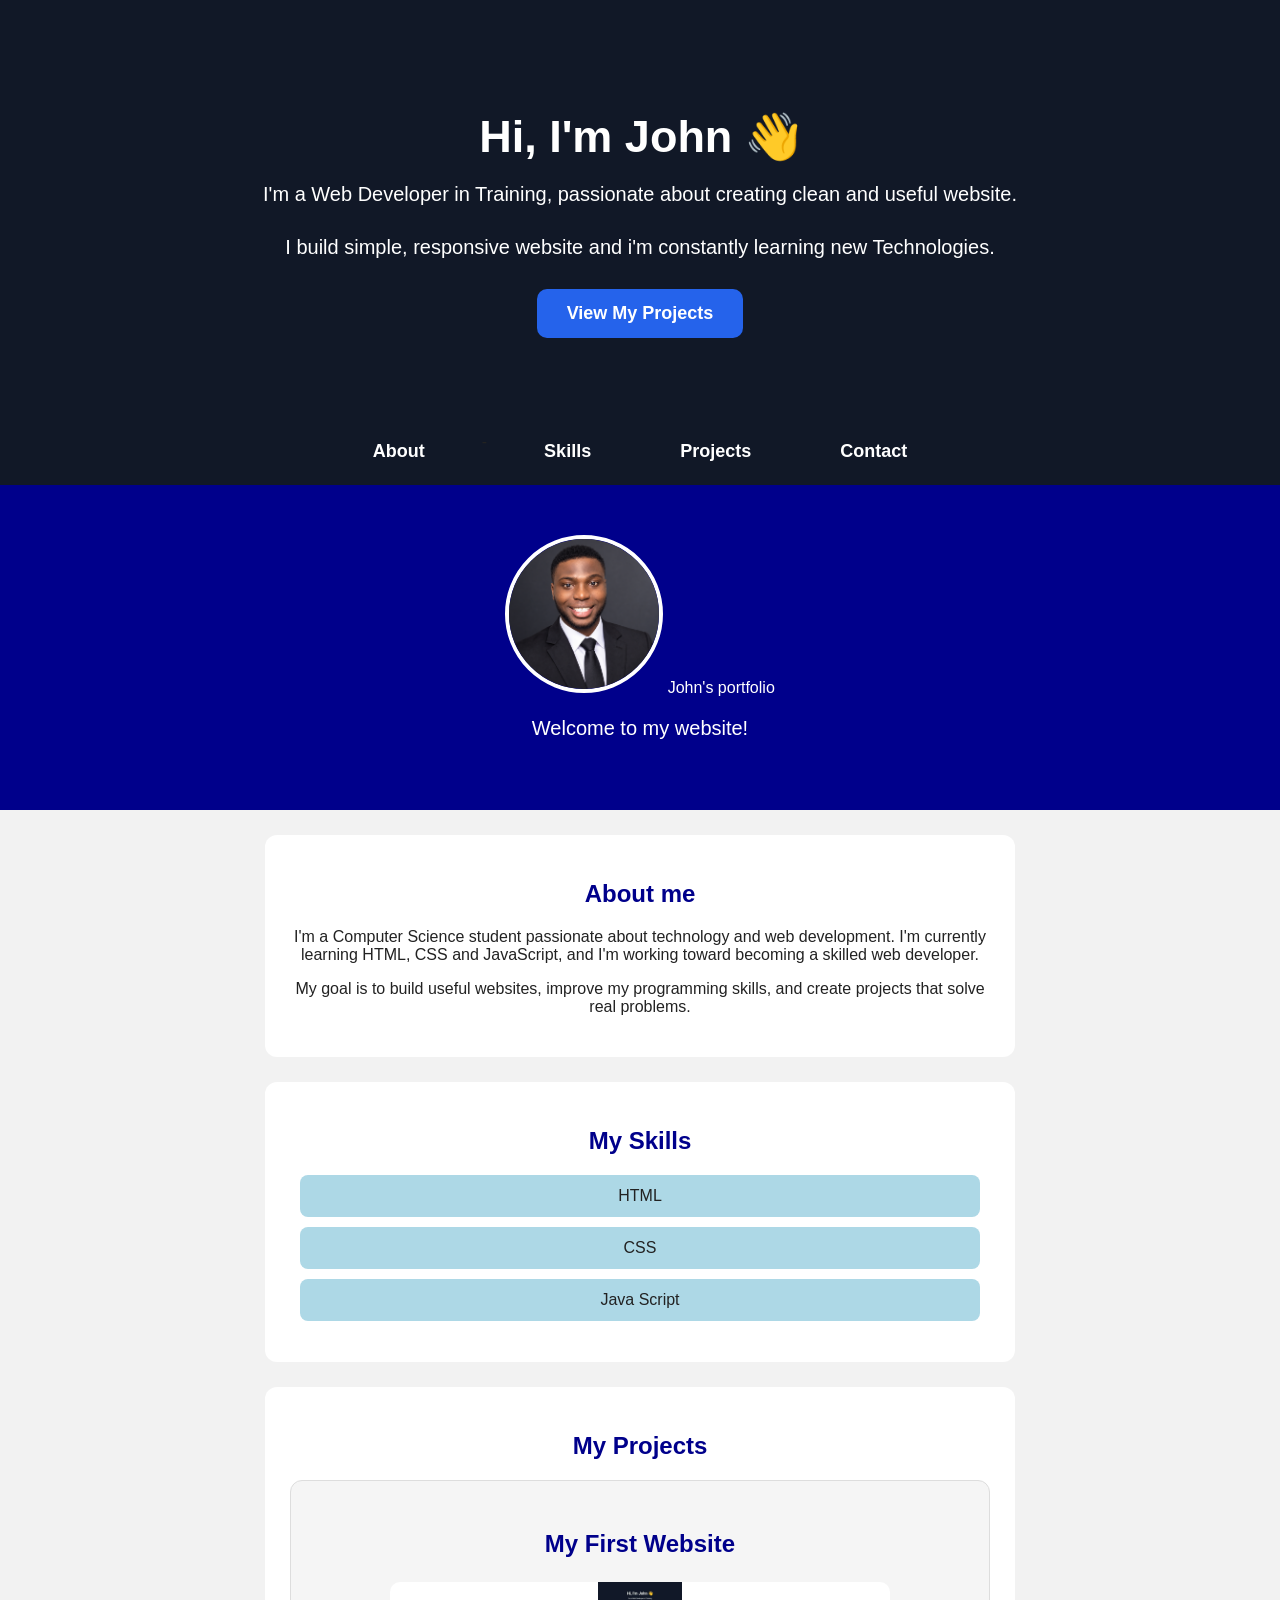
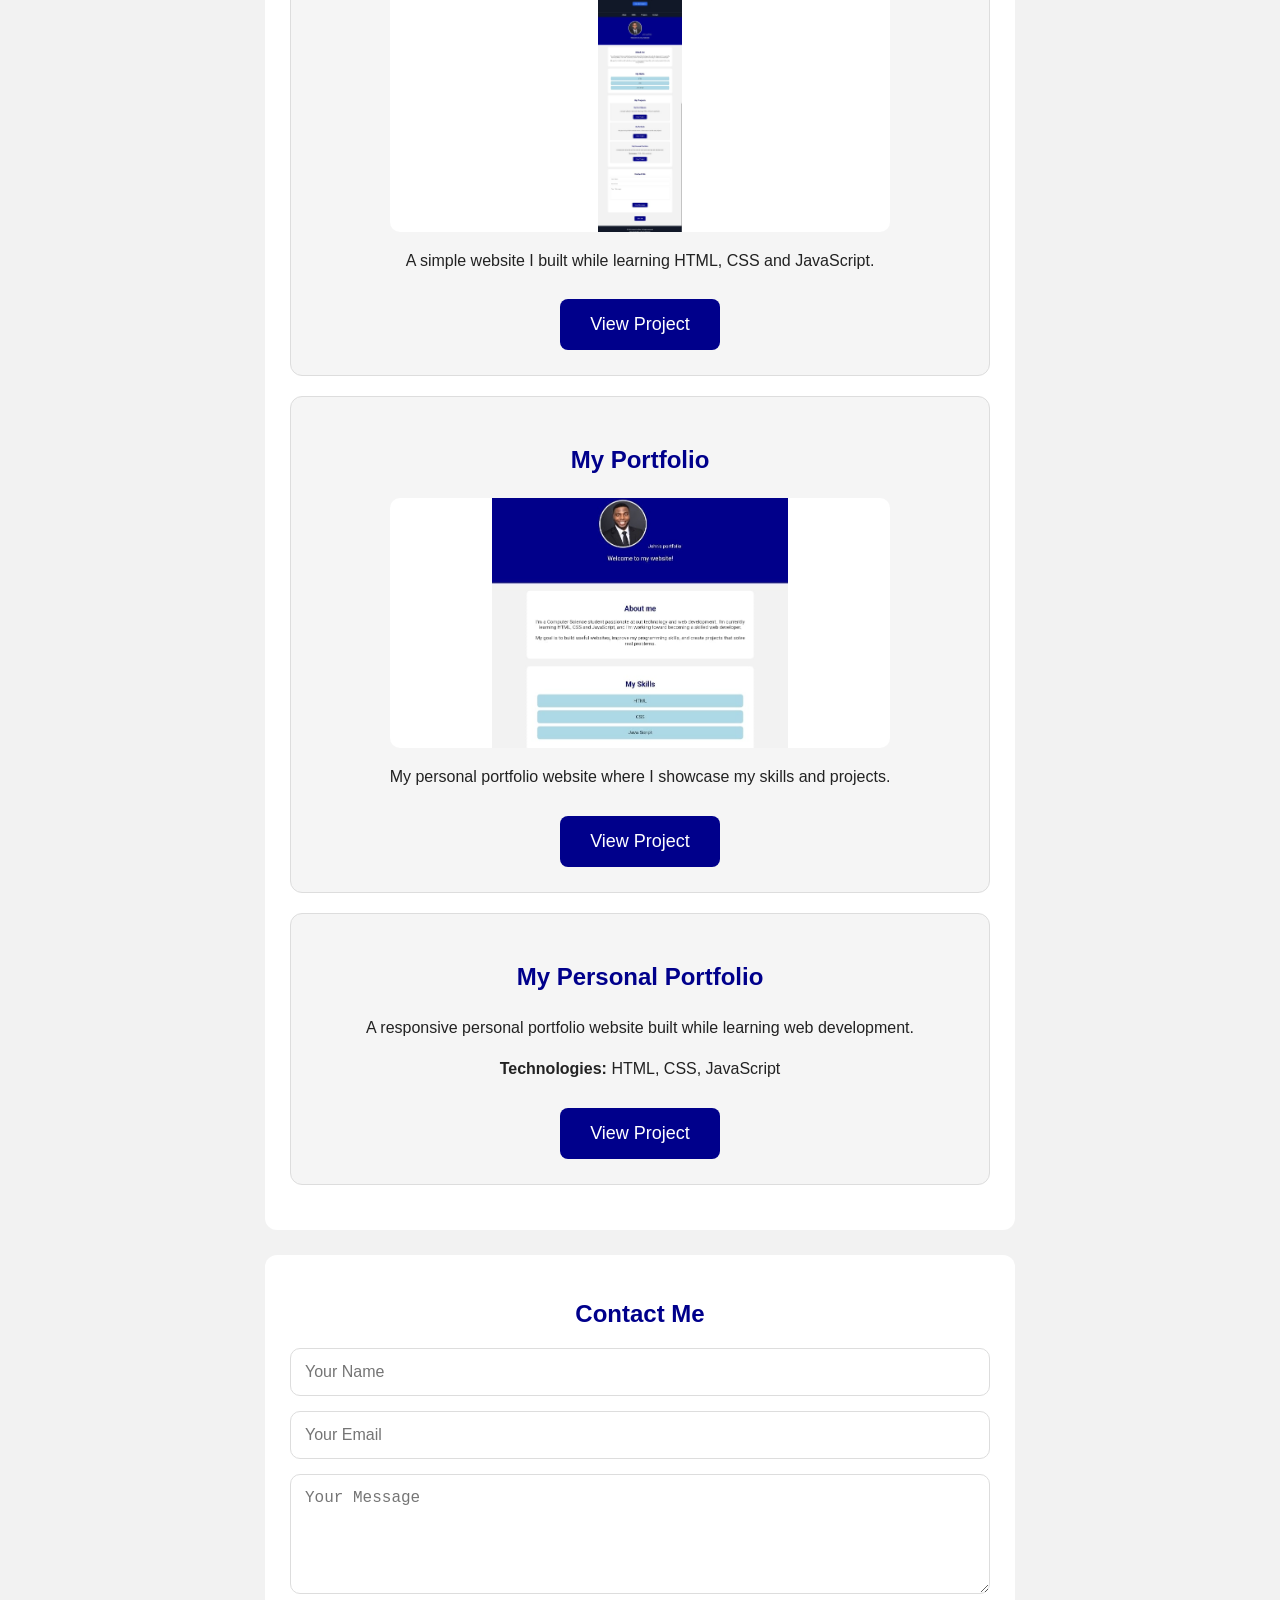
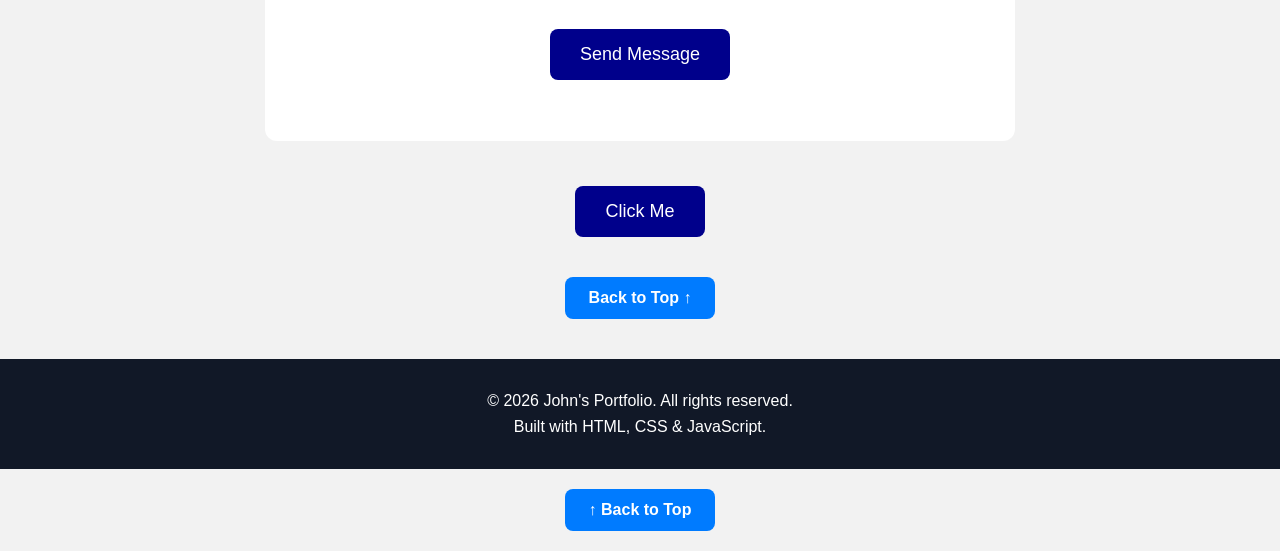
<file: index.html>
<!DOCTYPE html>
<html>
    <head>
        <title>John's portfolio</title>
        <link rel="stylesheet" href="style.css">
    </head>

    <body>
        <header class="hero">
    <h1>Hi, I'm John 👋</h1>

    <p>I'm a Web Developer in Training, passionate about creating clean and useful website.</p>

<p>I build simple, responsive website and i'm constantly learning new Technologies.</p>

    <a href="#projects" class="hero-button">View My Projects</a>
</header>
        <nav>
    <a href="#about">About</a>-
    <a href="#skills">Skills</a>
    <a href="#projects">Projects</a>
    <a href="#contact">Contact</a>
</nav>

        <header>
            <img src="profile.jpg" alt="My profile picture" class="profile-picture">

            <hi>John's portfolio</hi>
            <p>Welcome to my website!</p>
        </header>

        <section id="about">
            <h2>About me</h2>
            <p>
    I'm a Computer Science student passionate about technology
    and web development. I'm currently learning HTML, CSS and
    JavaScript, and I'm working toward becoming a skilled web developer.
</p>
<p>
    My goal is to build useful websites, improve my programming
    skills, and create projects that solve real problems.
</p>

        </section>

        <section id="Skills">
            <h2>My Skills</h2>
            <ul>
                <li>HTML</li>
                <li>CSS</li>
                <li>Java Script</li>
            </ul>
        </section>
        
        <section id="projects">
    <h2>My Projects</h2>


    <div class="project">
        <h3>My First Website</h3>
        <img src="project1.jpg" alt="My First Website" class="project-image">

        <p>
            A simple website I built while learning HTML, CSS and JavaScript.
        </p>
         
        <a href="project1.html">
        <button>View Project</button>
        </a>
    </div>

    <div class="project">
        <h3>My Portfolio</h3>

        <img src="project2.jpg" alt="My Portfolio" class="project-image">
        
        <p>
            My personal portfolio website where I showcase my skills and projects.
        </p>
        <a href="project2.html">
        <button>View Project</button>
        </a>
    </div>

    <div class="project">
    <h3>My Personal Portfolio</h3>

    <p>
        A responsive personal portfolio website built while learning
        web development.
    </p>

    <p><strong>Technologies:</strong> HTML, CSS, JavaScript</p>

    <a href="index.html">
        <button>View Project</button>
    </a>
</div>
</section>

     <section id="contact">
    <h2>Contact Me</h2>

    <form onsubmit="sendMessage(event)">

        <input type="text" id="name" placeholder="Your Name" required>

        <input type="email" id="email" placeholder="Your Email" required>

        <textarea id="message" placeholder="Your Message" required></textarea>

        <button type="submit">Send Message</button>

    </form>

    <p id="response"></p>
</section>

        <button onclick="sayHello()">Click Me</button>

        <button id="backToTop" onclick="window.scrollTo({top: 0, behavior: 'smooth'})">
    Back to Top ↑
</button>
        <footer>
    <p>© 2026 John's Portfolio. All rights reserved.</p>
    <p>Built with HTML, CSS & JavaScript.</p>
</footer>

        <script src="script.js"></script>
        <button id="backToTop" onclick="window.scrollTo({top: 0, behavior: 'smooth'})">
  ↑ Back to Top
</button>
        
    </body>
</html>
</file>
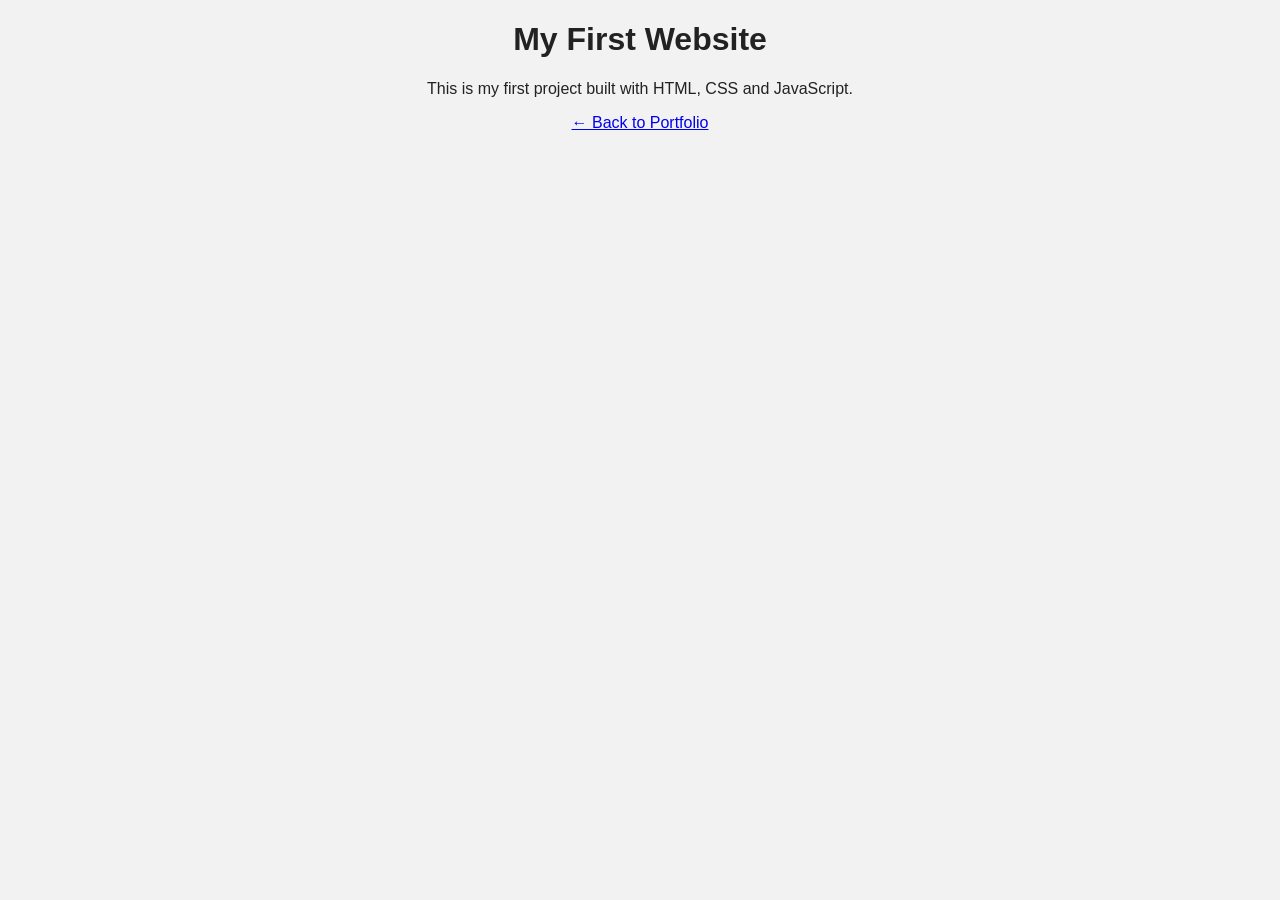
<file: project1.html>
<!DOCTYPE html>
<html>
<head>
    <title>My First Website</title>
    <link rel="stylesheet" href="style.css">
</head>

<body>

    <h1>My First Website</h1>

    <p>
        This is my first project built with HTML, CSS and JavaScript.
    </p>

    <a href="index.html">← Back to Portfolio</a>

</body>
</html>
</file>
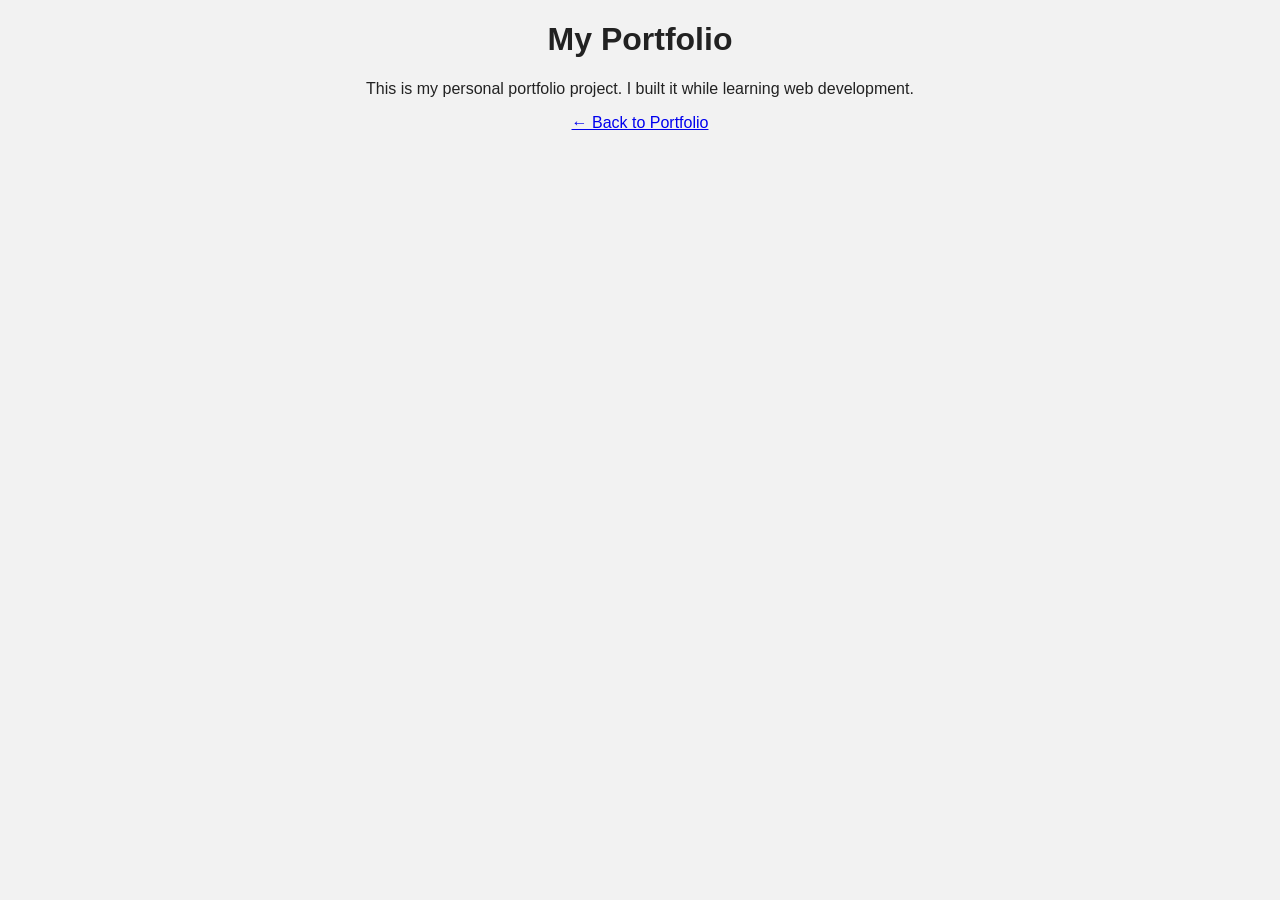
<file: project2.html>
<!DOCTYPE html>
<html>
<head>
    <title>My Portfolio Project</title>
    <link rel="stylesheet" href="style.css">
</head>

<body>

    <h1>My Portfolio</h1>

    <p>
        This is my personal portfolio project.
        I built it while learning web development.
    </p>

    <a href="index.html">← Back to Portfolio</a>

</body>
</html>
</file>
<file: style.css>
body {
    font-family: Arial, sans-serif;
    margin: 0;
    background-color: #f2f2f2;
    color: #222;
    text-align: center;
}

header {
    background-color: darkblue;
    color: white;
    padding: 50px 20px;
}

header h1 {
    font-size: 40px;
    margin-bottom: 10px;
}

header p {
    font-size: 20px;
}

section {
    background-color: white;
    margin: 25px auto;
    padding: 25px;
    width: 80%;
    max-width: 700px;
    border-radius: 12px;
}

section h2 {
    color: darkblue;
}

ul {
    list-style: none;
    padding: 0;
}

li {
    background-color: lightblue;
    margin: 10px;
    padding: 12px;
    border-radius: 8px;
}

button {
    background-color: darkblue;
    color: white;
    border: none;
    padding: 15px 30px;
    border-radius: 8px;
    font-size: 18px;
    cursor: pointer;
    margin: 20px;
}

button {
    transition: 0.3s;
}

button:hover {
    background-color: #2563eb;
    transform: translateY(-2px);
    box-shadow: 0 5px 15px rgba(0, 0, 0, 0.2);
}

nav {
    background-color: #111;
    padding: 15px;
}

nav a {
    color: white;
    text-decoration: none;
    margin: 0 20px;
    font-size: 18px;
}

nav a:hover {
    color: lightblue;
}

.profile-picture {
    width: 150px;
    height: 150px;
    border-radius: 50%;
    object-fit: cover;
    border: 4px solid white;
}

.project {
    background-color: #f5f5f5;
    padding: 20px;
    margin: 20px 0;
    border-radius: 10px;
    border: 1px solid #ddd;
}

.project h3 {
    color: darkblue;
}

.project p {
    font-size: 16px;
    line-height: 1.6;
}

.project button {
    margin: 10px 0 0;
}

form {
    display: flex;
    flex-direction: column;
    gap: 15px;
}

input,
textarea {
    padding: 14px;
    font-size: 16px;
    border: 1px solid #ddd;
    border-radius: 10px;
    outline: none;
    transition: 0.3s;
    box-sizing: border-box;
    width: 100%;
}

input:focus,
textarea:focus {
    border-color: #2563eb;
    box-shadow: 0 0 5px rgba(37, 99, 235, 0.3);
}

textarea { 
    height: 120px;
    resize: vertical;
}

form button {
    align-self: center;
}

.hero {
    text-align: center;
    padding: 80px 20px;
    background: #111827;
    color: white;
}

.hero h1 {
    font-size: 45px;
    margin-bottom: 15px;
}

.hero p {
    font-size: 20px;
    margin-bottom: 30px;
}

.hero-button {
    display: inline-block;
    padding: 12px 25px;
    background: #2563eb;
    color: white;
    text-decoration: none;
    border-radius: 8px;
}

.hero-button:hover {
    background: #1d4ed8;
}

.hero-button {
    display: inline-block;
    padding: 14px 30px;
    background-color: #2563eb;
    color: white;
    text-decoration: none;
    border-radius: 10px;
    font-size: 18px;
    font-weight: bold;
    transition: 0.3s;
}

.hero-button:hover {
    background-color: #1d4ed8;
    transform: translateY(-2px);
}

nav {
    position: sticky;
    top: 0;
    z-index: 1000;

    display: flex;
    justify-content: center;
    gap: 25px;

    padding: 15px;
    background: #111827;
}

nav a {
    color: white;
    text-decoration: none;
    font-weight: bold;
    padding: 8px 12px;
    border-radius: 6px;
    transition: 0.3s;
}

nav a:hover {
    color: #60a5fa;
    background-color: #1f2937;
}

nav a:hover {
    color: #60a5fa;
}

@media (max-width: 600px) {

    nav {
        flex-direction: column;
        align-items: center;
        gap: 10px;
    }

    .hero {
        padding: 50px 15px;
    }

    .hero h1 {
        font-size: 32px;
    }

    .hero p {
        font-size: 17px;
    }

    section {
        padding: 20px;
    }

    .project {
        margin: 15px 0;
        padding: 15%;
        width: 100%;
        box-sizing: border-box;
    }

    .project-image {
        width: 100%;
        max-width: 100%;
        height: auto;
        display: block;
        border-radius: 10px;
    }
    .profile-picture {max-width: 100%;}
    
}

footer {
    background-color: #111827;
    color: white;
    text-align: center;
    padding: 25px;
    margin-top: 40px;
}
footer p {
    margin: 8px;
}

.project {
    background-color: #f5f5f5;
    padding: 25px;
    margin: 20px 0;
    border-radius: 12px;
    border: 1px solid #ddd;
    transition: 0.3s;
}

.project:hover {
    transform: translateY(-5px);
    box-shadow: 0 10px 25px rgba(0, 0, 0, 0.15);
}

.project h3 {
    font-size: 24px;
}

.project a {
    text-decoration: none;
}

.project-image {
    width: 100%;
    max-width: 500px;
    height: 250px;
    object-fit: contain;
    background-color: white;
    border-radius: 10px;
    margin: 15px auto;
    display: block;
}

#backToTop {
display: block;
margin: 20px auto;
padding: 12px 24px;
background-color: #007bff;
color: white;
border: none;
border-radius: 8px;
font-size: 16px;
font-weight: bold;
cursor: pointer;
transition: background-color 0.3s, transform 0.3s;
}

#backToTop:hover {
background-color: #0056b3;
transform: translateY(-3px);
}
</file>
